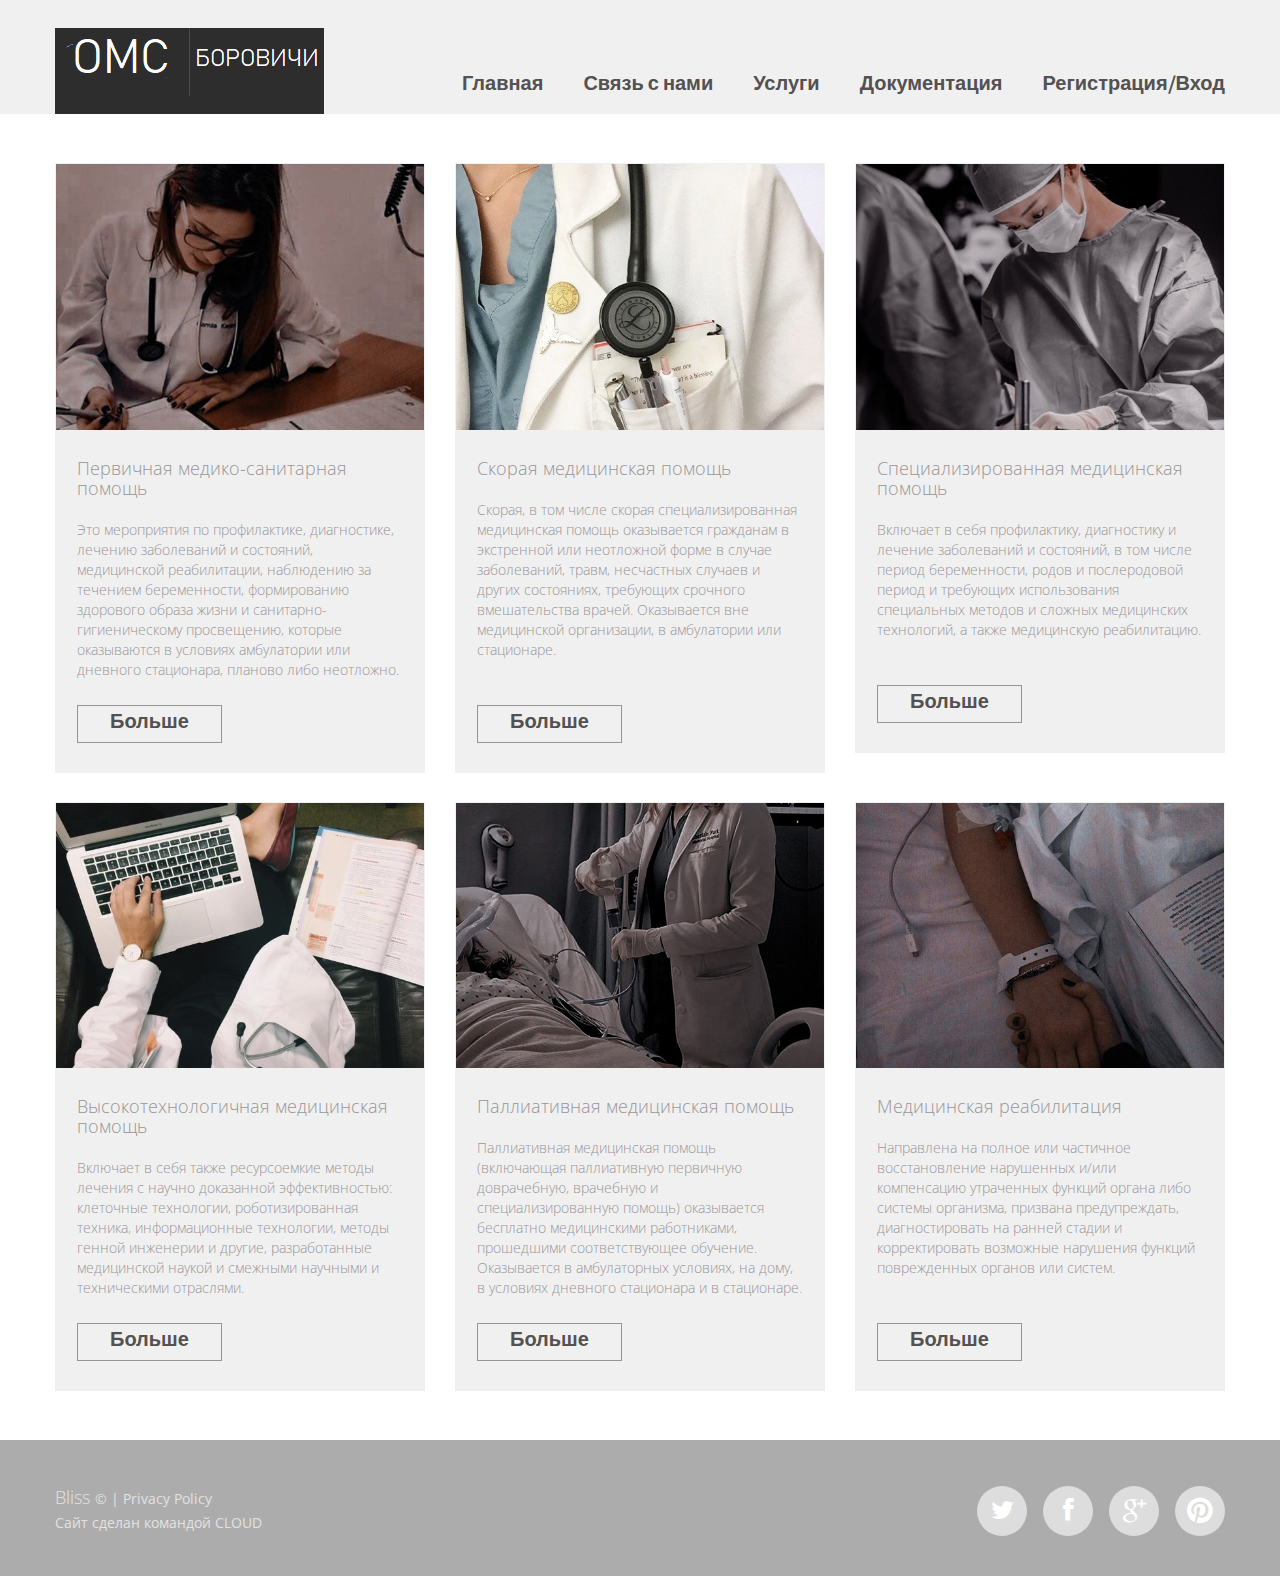
<file: Medicine/index-1.html>
<!DOCTYPE html>
<html lang="en">
<head>
<title>Услуги</title>
<meta charset="utf-8">
<link rel="icon" href="favicon.png">
<link rel="shortcut icon" href="images/favicon.ico" />
<link rel="stylesheet" href="css/stuck.css">
<link rel="stylesheet" href="css/style.css">
<link rel="stylesheet" href="css/touchTouch.css">
</head>

<body class="page1" id="top">

<header>

  <section id="stuck_container">
    <div class="container">
      <div class="row">
        <div class="grid_12">
        <h1>
          <a href="index.html">
            <img style="margin-top: -10%;" src="images/logo.png" alt="Logo alt">
          </a>
        </h1>  
          <div class="navigation">
            <nav>
              <ul class="sf-menu">
               <li><a href="index.html">Главная</a></li>
               <li><a href="index-4.html">Связь с нами</a></li>
               <li><a href="index-1.html">Услуги</a></li>
               <li><a href="index-3.html">Документация</a></li>
               <li><a href="index.html">Регистрация/Вход</a></li>
             </ul>
            </nav>         
            <div class="clear"></div>
          </div>
        </div>
      </div>
    </div>
  </section> 
</header>       

<section class="content gallery pad1"><div class="ic"></div>
  <div class="container">
    <div class="row">
      <div class="grid_4">
        <div class="gall_block">
          <div class="maxheight">
            <a href="images/bbig1.jpg" class="gall_item"><img src="images/HjVuNCPP9LA.jpg" alt=""></a>
            <div class="gall_bot">
            <div class="text1"><a href="#">Первичная медико-санитарная помощь</a></div>
            Это мероприятия по профилактике, диагностике, лечению заболеваний и состояний, медицинской реабилитации,
            наблюдению за течением беременности, формированию здорового образа жизни и санитарно-гигиеническому просвещению,
            которые оказываются в условиях амбулатории или дневного стационара, планово либо неотложно.
            <br>
            <a href="index-2.html" class="btn">Больше</a></div>
          </div>
        </div>
      </div>
      <div class="grid_4">
        <div class="gall_block">
          <div class="maxheight">
            <a href="index-2.html" class="gall_item"><img src="images/WeCAqwVzEfE.jpg" alt=""></a>
            <div class="gall_bot">
            <div class="text1"><a href="#">Скорая медицинская помощь</a></div>
            Скорая, в том числе скорая специализированная медицинская помощь оказывается гражданам в экстренной или неотложной
            форме в случае заболеваний, травм, несчастных случаев и других состояниях, требующих срочного вмешательства врачей.
            Оказывается вне медицинской организации, в амбулатории или стационаре.
            <br><br>
            <a href="index-2.html" class="btn">Больше</a></div>
          </div>
        </div>
      </div>
      <div class="grid_4">
        <div class="gall_block">
          <div class="maxheight">
            <a href="images/bbig3.jpg" class="gall_item"><img src="images/SDapgujSb5o.jpg" alt=""></a>
            <div class="gall_bot">
            <div class="text1"><a href="#">Cпециализированная медицинская помощь</a></div>
            Включает в себя профилактику, диагностику и лечение заболеваний и состояний, в том числе период беременности,
            родов и послеродовой период и требующих использования специальных методов и сложных медицинских технологий,
            а также медицинскую реабилитацию. 
            <br>
            <br>
            <a href="index-2.html" class="btn">Больше</a></div>
          </div>
        </div>
      </div>
      <div class="clear sep__1"></div>
      <div class="grid_4">
        <div class="gall_block">
          <div class="maxheight">
            <a href="images/bbig7.jpg" class="gall_item"><img src="images/xJYXeCw-y-M.jpg" alt=""></a>
            <div class="gall_bot">
            <div class="text1"><a href="#">Высокотехнологичная медицинская помощь</a></div>
            Включает в себя также ресурсоемкие методы лечения с научно доказанной эффективностью: клеточные технологии,
            роботизированная техника, информационные технологии, методы генной инженерии и другие, разработанные медицинской
            наукой и смежными научными и техническими отраслями.
            <br>
            <a href="index-2.html" class="btn">Больше</a></div>
          </div>
        </div>
      </div>
      <div class="grid_4">
        <div class="gall_block">
          <div class="maxheight">
            <a href="images/bbig8.jpg" class="gall_item"><img src="images/VE_NQ7fDFWs.jpg" alt=""></a>
            <div class="gall_bot">
            <div class="text1"><a href="#">Паллиативная медицинская помощь</a></div>
            Паллиативная медицинская помощь (включающая паллиативную первичную доврачебную, врачебную и
            специализированную помощь) оказывается бесплатно медицинскими работниками, прошедшими соответствующее обучение.
            Оказывается в амбулаторных условиях, на дому, в условиях дневного стационара и в стационаре.
            <br>
            <a href="index-2.html" class="btn">Больше</a></div>
          </div>
        </div>
      </div>
      <div class="grid_4">
        <div class="gall_block">
          <div class="maxheight">
            <a href="images/bbig9.jpg" class="gall_item"><img src="images/S05aJcLytww.jpg" alt=""></a>
            <div class="gall_bot">
            <div class="text1"><a href="#">Медицинская реабилитация</a></div>
            Направлена на полное или частичное восстановление нарушенных и/или компенсацию утраченных функций органа
            либо системы организма, призвана предупреждать, диагностировать на ранней стадии и корректировать возможные
            нарушения функций поврежденных органов или систем.
            <br>
            <br>
            <a href="index-2.html" class="btn">Больше</a></div>
          </div>
        </div>
      </div>
    </div>
  </div>
</section>
<footer id="footer">
  <div class="container">
    <div class="row">
      <div class="grid_12">  
        <div class="socials">
          <a href="https://twitter.com/Bliss81879245" class="fa fa-twitter"></a>
          <a href="https://www.facebook.com/profile.php?id=100069522518109" class="fa fa-facebook"></a>
          <a href="https://hangouts.google.com" class="fa fa-google-plus"></a>
          <a href="https://pin.it/2DkwS7g" class="fa fa-pinterest"></a>
        </div>
        <div class="copyright"><span class="brand">Bliss </span> &copy; <span id="copyright-year"></span> | <a href="#">Privacy Policy</a> <div>Сайт сделан командой <a href="" rel="nofollow">CLOUD</a></div>
        </div>
      </div>
    </div>
  </div> 
</footer> 
</body>
</html>
</file>
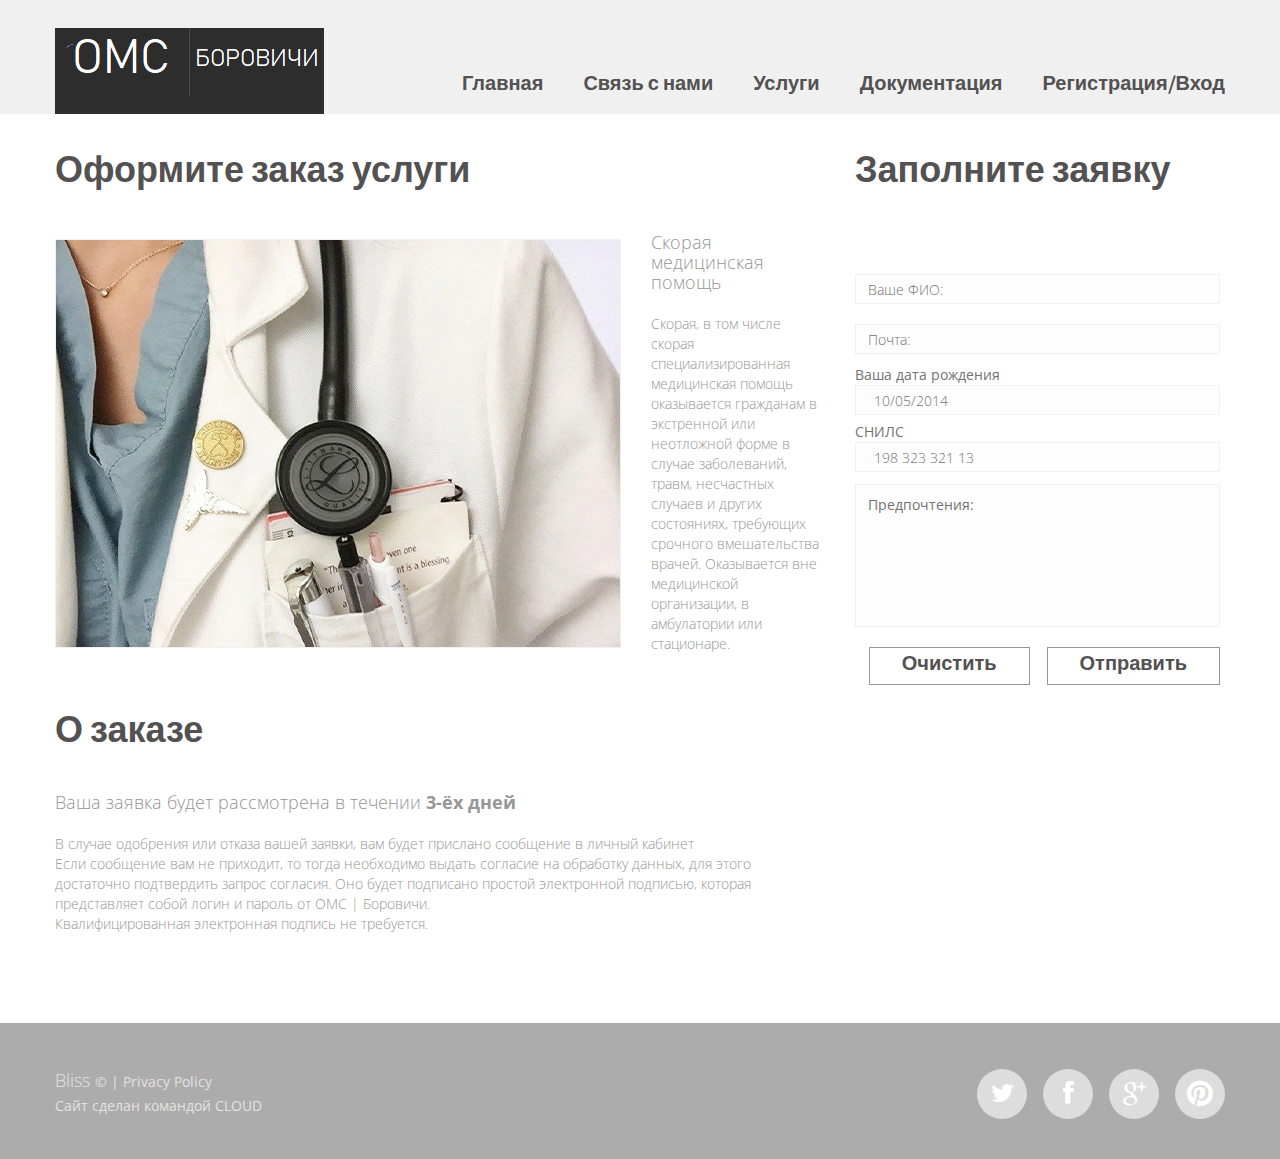
<file: Medicine/index-2.html>
<!DOCTYPE html>
<html lang="en">
<head>
<title>Заказ услуги</title>
<meta charset="utf-8">
<link rel="icon" href="favicon.png">
<link rel="shortcut icon" href="images/favicon.ico" />
<link rel="stylesheet" href="css/stuck.css">
<link rel="stylesheet" href="booking/css/booking.css">
<link rel="stylesheet" href="css/style.css">
<link rel="stylesheet" href="css/touchTouch.css">
</head>

<body class="page1" id="top">

<header>

  <section id="stuck_container">
    <div class="container">
      <div class="row">
        <div class="grid_12">
        <h1>
          <a href="index.html">
            <img style="margin-top: -10%;" src="images/logo.png" alt="Logo alt">
          </a>
        </h1>  
          <div class="navigation">
            <nav>
              <ul class="sf-menu">
               <li><a href="index.html">Главная</a></li>
               <li><a href="index-4.html">Связь с нами</a></li>
               <li><a href="index-1.html">Услуги</a></li>
               <li><a href="index-3.html">Документация</a></li>
               <li><a href="index.html">Регистрация/Вход</a></li>
             </ul>
            </nav>         
            <div class="clear"></div>
          </div>
        </div>
      </div>
    </div>
  </section> 
</header>              


<section class="content"><div class="ic"></div>
  <div class="container">
    <div class="row">
      <div class="grid_8">
        <h2>Оформите заказ услуги</h2>
        <img src="images/WeCAqwVzEfE.jpg" alt="" class="img_inner fleft inn__1">
        <div class="extra_wrapper">
          <div class="text1 tx__1"><a href="">Скорая медицинская помощь</a></div>
          <p>Скорая, в том числе скорая специализированная медицинская помощь оказывается гражданам в экстренной или неотложной форме в случае заболеваний, травм, несчастных случаев и других состояниях, требующих срочного вмешательства врачей. Оказывается вне медицинской организации, в амбулатории или стационаре.</p>
        </div>
        <div class="clear"></div>
        <h2>О заказе</h2>
        <div class="text1 tx__1"><a href="#"></a>Ваша заявка будет рассмотрена в течении <strong>3-ёх дней</strong></div>
        <p>В случае одобрения или отказа вашей заявки, вам будет прислано сообщение в личный кабинет<br>
        Если сообщение вам не приходит, то тогда необходимо выдать согласие на обработку данных, для этого
        достаточно подтвердить запрос согласия. Оно будет подписано простой электронной подписью,
        которая представляет собой логин и пароль от ОМС | Боровичи.<br>
        Квалифицированная электронная подпись не требуется.</p>
        <br>
      </div>
      <div class="grid_4">
        <h2>Заполните заявку</h2>
        <form id="bookingForm">
          <div class="tmInput">
              <input name="Name" placeHolder="Ваше ФИО:" type="text" data-constraints='@NotEmpty @Required @AlphaSpecial'>
          </div>
          <br>
        <div class="tmInput">
          <input name="Email" placeHolder="Почта:" type="text" data-constraints="@NotEmpty @Required @Email">
        </div>     
         <div class="clear f_sep1"></div>
          <strong class="dt">Ваша дата рождения</strong>
         <label class="tmDatepicker">
          <input type="text" name="Date"  placeHolder='10/05/2014' data-constraints="@NotEmpty @Required @Date">
        </label>
        <div class="clear"></div>
          <strong class="dt">СНИЛС</strong>
        <label class="tmDatepicker">
          <input type="text" name="Date"  placeHolder='198 323 321 13' data-constraints="@NotEmpty @Required @Date">
        </label>
        <div class="clear"></div>
        
        <div class="tmTextarea">
            <textarea name="Message" placeHolder="Предпочтения:"></textarea>
        </div>
        <div class="ta__right">
        <a href="#" class="btn" data-type="reset">Очистить</a>
        <a href="#" class="btn" data-type="submit">Отправить</a>
        </div>
    </form>
      </div>
    </div>
  </div>
</section>
<footer id="footer">
  <div class="container">
    <div class="row">
      <div class="grid_12">  
        <div class="socials">
          <a href="https://twitter.com/Bliss81879245" class="fa fa-twitter"></a>
          <a href="https://www.facebook.com/profile.php?id=100069522518109" class="fa fa-facebook"></a>
          <a href="https://hangouts.google.com" class="fa fa-google-plus"></a>
          <a href="https://pin.it/2DkwS7g" class="fa fa-pinterest"></a>
        </div>
        <div class="copyright"><span class="brand">Bliss </span> &copy; <span id="copyright-year"></span> | <a href="#">Privacy Policy</a> <div>Сайт сделан командой <a href="" rel="nofollow">CLOUD</a></div>
        </div>
      </div>
    </div>
  </div> 
</footer> 
</body>
</html>
</file>
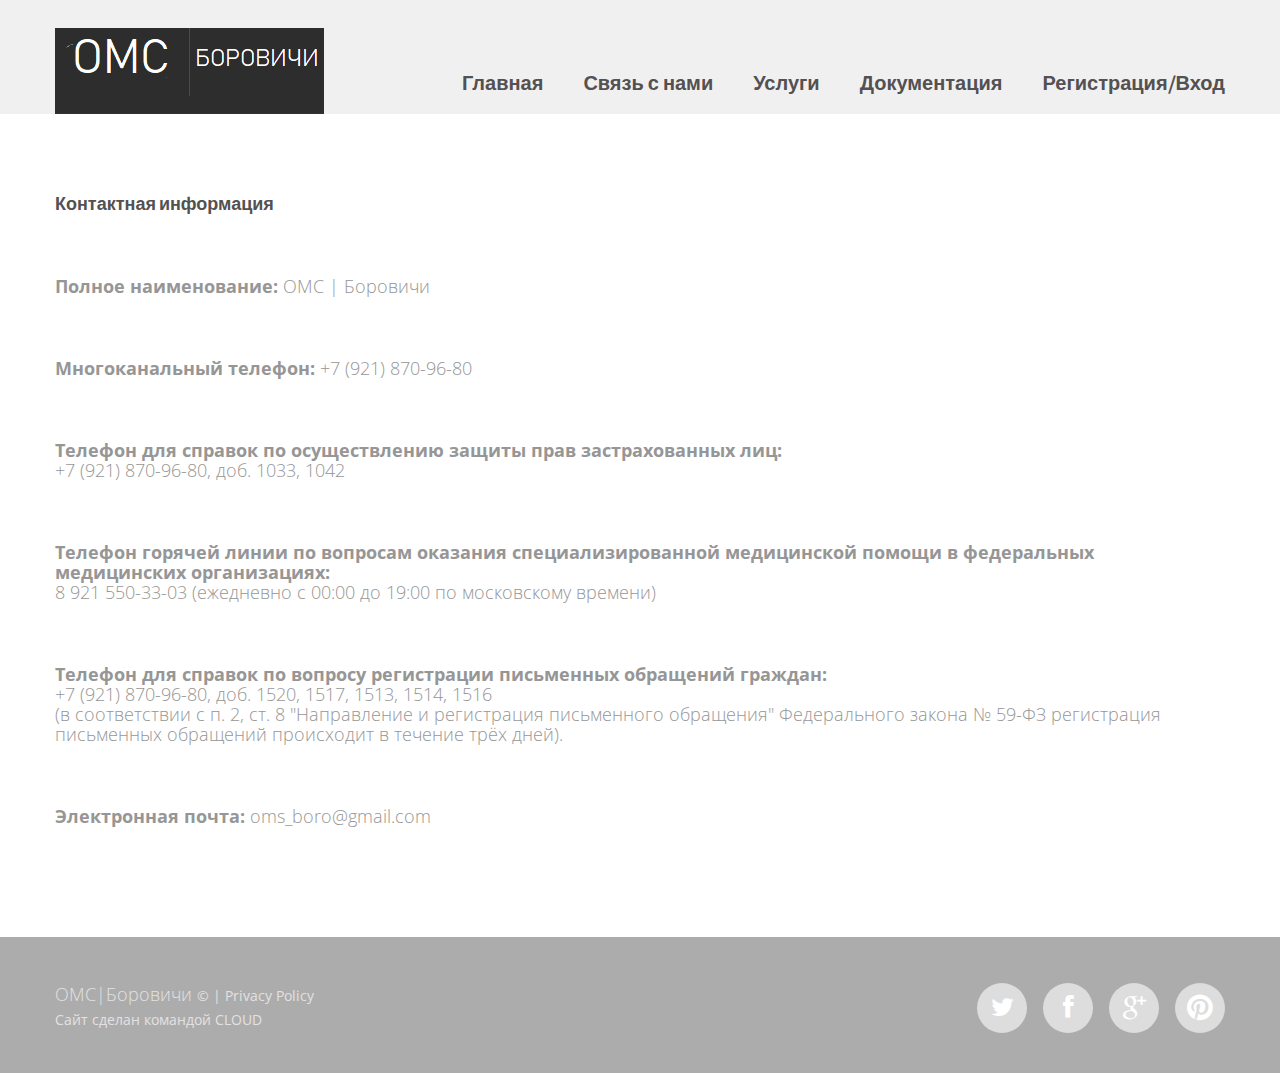
<file: Medicine/index-4.html>
<!DOCTYPE html>
<html lang="en">
<head>
<title>JО нас</title>
<meta charset="utf-8">
<link rel="icon" href="favicon.png">
<link rel="shortcut icon" href="images/favicon.ico" />
<link rel="stylesheet" href="css/stuck.css">
<link rel="stylesheet" href="booking/css/booking.css">
<link rel="stylesheet" href="css/style.css">
<link rel="stylesheet" href="css/touchTouch.css">
</head>

<body class="page1" id="top">

<header>

  <section id="stuck_container">
    <div class="container">
      <div class="row">
        <div class="grid_12">
        <h1>
          <a href="index.html">
            <img style="margin-top: -10%;" src="images/logo.png" alt="Logo alt">
          </a>
        </h1>  
          <div class="navigation">
            <nav>
              <ul class="sf-menu">
               <li><a href="index.html">Главная</a></li>
               <li><a href="index-4.html">Связь с нами</a></li>
               <li><a href="index-1.html">Услуги</a></li>
               <li><a href="index-3.html">Документация</a></li>
               <li><a href="index.html">Регистрация/Вход</a></li>
             </ul>
            </nav>         
            <div class="clear"></div>
          </div>
        </div>
      </div>
    </div>
  </section> 
</header>         
<section class="content"><div class="ic"></div>
  <div class="container">
    <br>
    <br>
    <br>
    <br>
    <h1 class="text1"><strong>Контактная информация</strong></h1>
    <br>
    <br>
    <br>
   <p class="text1"><strong>Полное наименование:</strong> ОМС | Боровичи</p>
   <br>
    <br>
    <br>
   <p class="text1"><strong>Многоканальный телефон:</strong> +7 (921) 870-96-80</p>
   <br>
    <br>
    <br>
   <p class="text1"><strong>Телефон для справок по осуществлению защиты прав застрахованных лиц:</strong><br>
    +7 (921) 870-96-80, доб. 1033, 1042</p>
    <br>
    <br>
    <br>
    <p class="text1"><strong>Телефон горячей линии по вопросам оказания специализированной медицинской помощи в федеральных медицинских организациях:</strong><br>
      8 921 550-33-03 (ежедневно с 00:00 до 19:00 по московскому времени)</p>
      <br>
    <br>
    <br>
    <p class="text1"><strong>Телефон для справок по вопросу регистрации письменных обращений граждан:</strong><br>
      +7 (921) 870-96-80, доб. 1520, 1517, 1513, 1514, 1516<br>
      (в соответствии с п. 2, ст. 8 "Направление и регистрация письменного обращения" 
      Федерального закона № 59-ФЗ регистрация письменных обращений происходит в течение трёх дней).
    </p>
    <br>
    <br>
    <br>
    <p class="text1"><strong>Электронная почта:</strong> oms_boro@gmail.com</p>
    <br>
    <br>
    <br>
  </div> 
</section>
  <footer id="footer">
    <div class="container">
      <div class="row">
        <div class="grid_12">  
          <div class="socials">
            <a href="index.html" class="fa fa-twitter"></a>
            <a href="index.html" class="fa fa-facebook"></a>
            <a href="index.html" class="fa fa-google-plus"></a>
            <a href="index.html" class="fa fa-pinterest"></a>
          </div>
          <div class="copyright"><span class="brand">ОМС|Боровичи </span> &copy; <span id="copyright-year"></span> | <a href="#">Privacy Policy</a> <div>Сайт сделан командой <a href="" rel="nofollow">CLOUD</a></div>
          </div>
        </div>
      </div>
    </div> 
</footer> 
</body>
</html>
</file>
<file: Medicine/css/stuck.css>
#stuck_container {
		-webkit-transition: all 0.4s ease;
		-moz-transition: all 0.4s ease;
		-ms-transition: all 0.4s ease;
		-o-transition: all 0.4s ease;
		transition: all 0.4s ease;
		z-index: 999;
		background-color: #f1f0f1;
}

.isStuck {
		-webkit-transition: all 0.2s ease;
		-moz-transition: all 0.2s ease;
		-ms-transition: all 0.2s ease;
		-o-transition: all 0.2s ease;
		transition: all 0.2s ease;
}


.isStuck .menuBox {
	margin: 0;

	-webkit-transition: all 0.4s ease;
	-moz-transition: all 0.4s ease;
	-ms-transition: all 0.4s ease;
	-o-transition: all 0.4s ease;
	transition: all 0.4s ease;
}

@media only screen and (max-width: 979px) {

	#stuck_container {
		position: relative !important;
		box-shadow: none;
		
	}
	.pseudoStickyBlock {
		height: 0 !important;
	}

	.isStuck {
	}
}

@media only screen and (max-width: 767px) {

	.isStuck {    

}
}
</file>
<file: Medicine/css/touchTouch.css>
#galleryOverlay{
	width:100%;
	height:100%;
	position:fixed;
	top:0;
	left:0;
	opacity:0;
	z-index:100000;
	background-color:#222;
	background-color:rgba(0,0,0,0.8);
	overflow:hidden;
	display:none;
	
	-moz-transition:opacity 1s ease;
	-webkit-transition:opacity 1s ease;
	transition:opacity 1s ease;
}

#galleryOverlay.visible{
	opacity:1;
}

#gallerySlider{
	height:100%;
	
	left:0;
	top:0;
	
	width:100%;
	white-space: nowrap;
	position:absolute;
	
	-moz-transition:left 0.4s ease;
	-webkit-transition:left 0.4s ease;
	transition:left 0.4s ease;
}

#gallerySlider .placeholder{
	background: url("../images/preloader.gif") no-repeat center center;
	height: 100%;
	line-height: 1px;
	text-align: center;
	width:100%;
	display:inline-block;
}

#gallerySlider .placeholder:before{
	content: "";
	display: inline-block;
	height: 50%;
	width: 1px;
	margin-right:-1px;
}

#gallerySlider .placeholder img{
	display: inline-block;
	max-height: 80%;
	max-width: 80%;
	width: auto !important;
	vertical-align: middle;
}

#gallerySlider.rightSpring{
	-moz-animation: rightSpring 0.3s;
	-webkit-animation: rightSpring 0.3s;
}

#gallerySlider.leftSpring{
	-moz-animation: leftSpring 0.3s;
	-webkit-animation: leftSpring 0.3s;
}

@-moz-keyframes rightSpring{
	0%{		margin-left:0px;}
	50%{	margin-left:-30px;}
	100%{	margin-left:0px;}
}

@-moz-keyframes leftSpring{
	0%{		margin-left:0px;}
	50%{	margin-left:30px;}
	100%{	margin-left:0px;}
}

@-webkit-keyframes rightSpring{
	0%{		margin-left:0px;}
	50%{	margin-left:-30px;}
	100%{	margin-left:0px;}
}

@-webkit-keyframes leftSpring{
	0%{		margin-left:0px;}
	50%{	margin-left:30px;}
	100%{	margin-left:0px;}
}

#prevArrow,#nextArrow{
	border:none;
	text-decoration:none;
	background:url('../images/arrowws.png') no-repeat;
	opacity:0.5;
	cursor:pointer;
	position:absolute;
	width:43px;
	height:58px;
	
	top:50%;
	margin-top:-29px;
	
	-moz-transition:opacity 0.2s ease;
	-webkit-transition:opacity 0.2s ease;
	transition:opacity 0.2s ease;
}

#prevArrow:hover, #nextArrow:hover{
	opacity:1;
}

#prevArrow{
	background-position:left top;
	left:40px;
}

#nextArrow{
	background-position:right top;
	right:40px;
}
</file>
<file: Medicine/css/style.css>
@import "grid.css";
@import "font-awesome.css";
@import "superfish.css";

@import url(//fonts.googleapis.com/css?family=Economica:400);
@import url(//fonts.googleapis.com/css?family=Economica:700);
@import url(//fonts.googleapis.com/css?family=Open+Sans:400);
@import url(//fonts.googleapis.com/css?family=Open+Sans:300);
@import url(//fonts.googleapis.com/css?family=Open+Sans:600);
@import url(//fonts.googleapis.com/css?family=Open+Sans:700);


@import url(//fonts.googleapis.com/css?family=Dosis);

html {
    width: 100%;
}
a[href^="tel:"] {
 color: inherit;
 text-decoration: none;
}

* {
    -webkit-text-size-adjust: none;
}

body {
    position: relative;
    background-color: #adacac;
    color: #969696;
    font: 300 14px/20px 'Open Sans', sans-serif;
}

.ic {
	border:0;
	float:right;
	background:#fff;
	color:#f00;
	width:50%;
	line-height:10px;
	font-size:10px;
	margin:-220% 0 0 0;
	overflow:hidden;
	padding:0
}

strong {
    font-weight: 700;
}

address {
    font-style: normal;
}

p {
    margin-bottom: 20px;
}

input, textarea {
    border-radius: 0 !important;
    outline: none !important;
    -webkit-appearance: none;

}


img {
    max-width: 100%;
}

h1, h2, h3, h4, h5, h6 {
    font-weight: bold;
    color: #535151;
    font-family: 'Economica', sans-serif;
}

h2 {
    font-size: 36px;
    line-height: 48px;
    padding-top: 38px;
    margin-bottom: 14px;
}

.page1 h2 {
    padding-top: 31px;
    margin-bottom: 39px;
}

ul {
    padding: 0;
    margin: 0;
    list-style: none;
}

.list {
    margin-top: -3px;
}

.list+h2 {
    padding-top: 109px;
}

.list li {
    font-size: 16px;
    color: #535151;
    padding-left: 22px;
    background: url(../images/marker.png) 0 9px no-repeat;
}

.list li+li {
    margin-top: 4px;
}

.shed  {
    margin-top: -19px;
}

.shed li {
    color: #fff;
    padding: 15px 10px 21px 68px;
    font: bold 30px/32px 'Economica', sans-serif;
    background-color: #303030;
}

.shed li span {
    font-size: 24px;
    position: relative;
    top: 3px;
}

.shed li+li {
    margin-top: 4px;
}

.shed li+li+li {
    margin-top: 3px;
}

a {
    text-decoration: none;
    color: inherit;
    outline: none;
    transition: 0.5s ease;
    -o-transition: 0.5s ease;
    -webkit-transition: 0.5s ease;
}

a:hover {
    color: #86cdd7;
}

.btn {
    display: inline-block;
    border: 1px solid #969696;
    color: #535151;
    margin-top: 24px;
    padding: 5px 32px 11px;
    font: bold 20px/20px 'Economica', sans-serif;
}

.btn:hover {
    color: #fff;
    border-color: #86cdd7;
    background-color: #86cdd7;
}

.link1 {
    margin-top: 29px;
    display: block;
    float: right;
    color: #fff;
    background-color: #2e2d2d;
    font-size: 24px;
    line-height: 36px;
    width: 36px;
    height: 36px;
    text-align: center;
    font-weight: bold;
    margin-bottom: 55px;
}

.link1:hover {
    background-color: #86cdd7;
    color: #fff;
}

.mb0 {
    margin-bottom: 0px !important;
}
.m0 {
    margin: 0 !important;
}
.pad0 {
    padding: 0 !important;
}


.img_inner {
    max-width: 100%;
    -moz-box-sizing: border-box;
    -webkit-box-sizing: border-box;
    -o-box-sizing: border-box;
    box-sizing: border-box;
    margin-bottom: 15px;
    margin-top: 3px;
}

.inn__1 {
    border: 1px solid #f2f1f2;
}

.page1 .img_inner {
    margin-top: 7px;
}

.fleft {
    float: left;
    width: auto !important;
    margin-right: 30px;
    margin-bottom: 0px;
}


.oh {
    overflow: hidden;
}
.fright {
    float: right !important;
}
.upp {
    text-transform: uppercase;
}

.alright {
    text-align: right;
}
.ta__center {
    text-align: center;
}

.ta__left {
    text-align: left;
}

.ta__right {
    text-align: right;
}

.wrapper, .extra_wrapper {
    overflow: hidden;
}
.clear {
    float: none !important;
    clear: both;
}

.oh {
    overflow: hidden;
}

.nowrap {
    white-space: nowrap;
}

.rel {
    position: relative;
}

header {
    display: block;
    position: relative;
    z-index: 800;
    padding-top: 28px;
    background-color: #f1f0f1;
}

header h1 {
    position: relative;
    text-align: center;
    z-index: 990;
    float: left;
}


header h1 a {
    display: inline-block;
    overflow: hidden;
    font-size: 0;
    line-height: 0;    
    text-indent: -999px;
    transition: 0s ease;
    -o-transition: 0s ease;
    -webkit-transition: 0s ease;
}

header h1 a img {
    display: block;
}

.content {
    padding-bottom: 114px;
    background-color: #fff;
}

.page1 .content {
    padding-bottom: 49px;
}

.pad1 {
    padding-top: 49px;
}

.ctn__1 {
    padding-bottom: 44px;
}

.banner {
    padding-top: 49px;
}

.bn__1 {
    background-color: #86cdd7 !important;
}

.bn__2 {
    background-color: #ffe5b9 !important;
}

.bann_capt {
    background-color: #aad4b3;
    color: #fff;
    padding-bottom: 22px;
    text-align: center;
    font: bold 36px/48px 'Economica', sans-serif;
}

.bann_title {
    padding: 6px 0 18px;
    width: 220px;
    margin: 0 auto 2px;
    background: url(../images/bann_sep.png) 0 bottom repeat-x;
}

.bann_capt  a {
    font-size: 20px;
}

.bann_capt  a:hover {
    color: #fff;
    text-decoration: underline;
}

.block1 .count {
    width: 119px;
    margin: 0 auto;
    height: 119px;
    text-align: center;
    font: 40px/116px 'Dosis', sans-serif;
    border-radius: 500px;
    border: 1px solid #939393;
    margin-bottom: 25px;
}

.block1 {
    text-align: center;
    padding: 49px 0;
}

.box {
    padding-bottom: 49px;
    background-color: #f1f0f1;
}

.box .btn {
    margin-top: 30px;
}

.box h2 {
    padding-top: 38px;
    margin-bottom: 16px;
}

.box strong.color1 {
    font-weight: 600;
}

.bq1 {
    background: url(../images/quotes.png) right 0 no-repeat;
    margin-top: -37px;
    padding-top: 12px;
    overflow: hidden;
}

.bq1 a {
    margin-top: 3px;
    float: right;
    display: block;
    font: bold 20px/48px 'Economica', sans-serif;
}

.bq1 a .fa {
    margin-right: 6px;
    position: relative;
    top: 1px;
    font-size: 18px;
    line-height: 48px;
}

.bq1 .fleft {
    margin-top: 5px;
    margin-right: 19px;
}

.bq_title {
    font-size: 16px;
    font-weight: 600;
    line-height: 20px;
    margin-bottom: 12px;
}

.block2 {
    margin-top: -22px;
    overflow: hidden;
}

.block2+.block2 {
    margin-top: 26px;
}

.block2 time {
    display: block;
    background-color: #000;
    text-align: center;
    width: 70px;
    float: left;
    margin-right: 30px;
    color: #fff;
    position: relative;
    top: 3px;
    padding: 15px 0 19px;
    font: bold 24px/30px 'Economica', sans-serif;
}

.form_title {
    font-size: 16px;
    position: relative;
    top: -1px;
    font-weight: normal;
}

.blog {
    margin-right: -1px;
    padding-top: 45px;
}

.blog +.blog  {
    padding-top: 40px;
}

.blog img {
    border: 1px solid #f2f1f2;
    -moz-box-sizing: border-box;
    -webkit-box-sizing: border-box;
    -o-box-sizing: border-box;
    box-sizing: border-box;
    margin-bottom: 21px;
}

.blog_title {
    margin-bottom: 17px;
    color: #535151;
    font-size: 24px;
    line-height: 30px;
    font-weight: normal;
}

.blog .btn {
    margin-top: 30px;
}

.blog table {
    border-top: 1px solid #d9d9d9;
    width: 100%;
    line-height: 40px;
    position: relative;
    top: 2px;
}

.blog table tr {
    border-bottom: 1px solid #d9d9d9;
}

.blog table .fa {
    font-size: 20px;
    color: #adacac;
    min-width: 24px;
    margin-right: 27px;
    line-height: 40px;
}

.blog table td+td .fa  {
    margin-right: 5px;
}

.blog table td:first-child {
    width: 238px;
}

.blog table td+td+td {
    text-align: right;
}

.block3 {
    overflow: hidden;
    margin-top: -2px;
}

.block3+.block3 {
    margin-top: 37px;
}

.block3+.block3 +.block3 {
    margin-top: 42px;
}

.block3 .fleft {
    margin-top: 5px;
    margin-right: 20px;
}

.block3 .text1 {
    margin-bottom: 22px;
    font-weight: normal;
    line-height: 24px;
}

.block3 .text1 time {
    display: block;
}
.gall_item {
    display: block;
    background: #86cdd7 url(../images/magnify.png) center center no-repeat;
}

.gall_item img {
    transition: 0.5s ease;
    -o-transition: 0.5s ease;
    -webkit-transition: 0.5s ease;
    width: 100%;
    height: auto;
    box-shadow: 0 0 #fff;
}

.gall_item:hover img {
    opacity: 0.2;
}

.gall_block {
    background-color: #f1f0f1;
    padding: 1px;
}

.gall_bot {
    padding: 28px 21px 30px;
}

.gall_bot .btn {
    position: relative;
    top: 1px;
}

.gall_bot  .text1 {
    margin-bottom: 22px;
}
.sep__1 {
    height: 29px;
}
.text1 {
    font-size: 18px;
    margin-bottom: 2px;
    line-height: 20px;
}

.tx__1 {
    margin-bottom: 22px;
}

.fw {
    font-weight: 600;
}

.color1 {
    color: #535151;
}

.color2 {
    color: #eee;
}

.td_underline {
    text-decoration: underline;
}

.map {
    overflow: hidden;
    padding-top: 3px;
    padding-bottom: 22px;
}

.map figure {
    position: relative;
    display: block;
    width: 100%;
    -moz-box-sizing: border-box;
    -webkit-box-sizing: border-box;
    -o-box-sizing: border-box;
    box-sizing: border-box;
}

.map figure iframe {
    width: 100%;
    height: 445px;
    max-width: 100%;
}

.map_block {
    padding-top: 20px;
    color: #535151;
    font-size: 16px;
    line-height: 30px;
    font-weight: normal;
}

.map_block+.map_block {
   padding-top: 24px; 
}

.map_block  .map_title {
    margin-bottom: 4px;
    font-weight: 600;
}

.address1 {
    padding-top: 3px;
    display: block;
    float: left;
}

.address1+.address1 {
    margin-left: 60px;
}

.address1 dd span {
    min-width: 85px;
    display: inline-block;
    text-align: left;
}

.address1 dd span.col1 {
    min-width: 0;
}
#footer {
    display: block;
    padding: 50px 0 40px;
    color: #e2e2e2;
    font-size: 14px;
    line-height: 18px;
}

.copyright {
    font-weight: normal;
    float: left;
}

.copyright .brand {
    position: relative;
    top: -2px;
    font-weight: 300;
    font-size: 18px;
}

.copyright div {
    padding-top: 6px;
}

.copyright div a:hover {
    color: #535a5f;
}

.socials {
    float: right;
    color: #fff;
    margin-top: -4px;
    overflow: hidden;
}

.socials .fa {
    background-color: #ddd;
    font-size: 25px;
    float: left;
    line-height: 50px;
    width: 50px;
    height: 50px;
    border-radius: 500px;
    text-align: center;
}

.socials .fa:hover {
    color: #fff;
    background-color: #303030;
}

.socials .fa +.fa {
    margin-left: 16px;
}

.socials .fa.fa-pinterest {
    font-size: 30px;
}

#toTop {
    display: none;
    text-decoration: none;
    position: fixed;
    bottom: 40px;
    left: 51%;
    margin-left: 640px;
    overflow: hidden;
    width: 43px;
    height: 28px;
    border: none;
    text-indent: -999px;
    z-index: 20;
    background: url(../images/totop.png) no-repeat left 0; 
    transition: 0s ease;
    -o-transition: 0s ease;
    -webkit-transition: 0s ease;
}
#toTop:hover {
    outline: none;
    background-position: right 0;
}

@media only screen and (max-width: 1199px) {
   .extra_wrapper {
        overflow: visible;
    }

    .shed li {
        padding-left: 10px;
        text-align: center;
    }

    #bookingForm > strong + .controlHolder {
        float: none;
        width: 100%;
        padding-top: 4px;
        clear: both;
    }

    .fl1 {
        width: 100%;
        margin: 0 !important;
        float: none !important;
    }

    .tmSelect.auto, .tmSelect2.auto {
        width: 200px;
    }

    .clear.height1 {
        height: 10px !important;
    } 
}
@media only screen and (max-width: 979px) {

    .fleft {
        margin-right: 10px;
    }

    .blog table td:first-child {
        width: 185px;
    }

    .tmSelect.auto, .tmSelect2.auto {
        width: 150px;
    }

    .bq1 {

        padding-top: 30px;
    }

    .address1 {
        float: none;
    }

    .address1 +.address1  {
        margin-left: 0;
        margin-top: 30px;
    }
    
     .map figure,  
     .map figure iframe,  
     #form input,
     #form textarea,  
     #form .success {
        width: 100% !important;
        float: none !important;
    }
     #form .success {
         -moz-box-sizing: border-box;
         -webkit-box-sizing: border-box;
         -o-box-sizing: border-box;
         box-sizing: border-box;
    }

     .map figure {
     height: auto !important;
    }

    .map figure {
    	margin-bottom: 15px;
    }

    .nowrap {
        white-space: normal;
    }


    .address1 dd span  {
        min-width: 0;
    }
}

@media only screen and (max-width: 767px) {
  
    .banner>img {
        width: 100%;
    }
    .tmSelect.auto, .tmSelect2.auto {
        width: 340px;
    }

    .sep__1 {
        height: 0;
    }

    .gall_block {
        margin-bottom: 35px;
    }

    .img_inner img {
    	width: 100%;
    }

    .img_inner {
        margin-top: 40px !important;
        width: 100% !important;
        float: none !important;
        margin-right: 0 !important;
        margin-bottom: 20px !important;
    }

    .box  {
        padding-left: 20px;
        padding-right: 20px;
    }

    .box div {
        margin: 0 !important;
        width: auto;
    }


    header h1 {
        padding-top: 15px;
        position: relative !important;
        margin-bottom: 20px;
        padding-left: 0;
        float: none;
        left: 0;
        text-align: center;
    }

    header h1 a {
        max-width: 90%;
        width: auto;
        display: inline-block;
        height: auto;
    }

    .map figure iframe {
        height: 300px;
    }

    .content .noresize {
        width: auto !important;
        float: left !important;
        margin-right: 20px !important;
        margin-top: 4px !important;
    }

    .img_inner {
        margin-top: 30px;
    }
    .none {
        clear: both;
    }

    .socials {
        float: none;
        padding-bottom: 20px;
    }
}


@media only screen and (max-width: 479px) {
    

    .tmSelect.auto, .tmSelect2.auto {
        width: 180px;
    } 

    .blog table td:first-child  .fa {
        display: block;
    }

    .blog table td:first-child {
        width: auto;
    }
}
</file>
<file: Medicine/booking/css/booking.css>
@import '../font/font-awesome.css';

#bookingForm {
  padding-top: 42px;
  position: relative;
  display: block;
  padding-right: 5px;
  color: #737272;
    font: 300 14px/20px 'Open Sans', sans-serif;
}

#bookingForm .btn {
  margin-top: 15px;
}

#bookingForm .btn+.btn {
  margin-left: 13px;
}

.f_sep1 {
  height: 4px;
}

.tmInput {
  position: relative;
}

.mr0 {
  margin-right: 0;
}

.tmTextarea {
  padding-top: 12px;
}

.fl1 {
  width: 152px;
  float: left;
  margin-top: -7px;
}

.fl1 +.fl1  {
  margin-left: 61px;
}

.fl1 em {
  font-style: normal;
  padding-top: 12px;
  display: block;
  float: left;
}

.fl1 em +div {
  float: right;
}

.tmInput {
    width: 100%;
}


.height1 {
  height: 44px !important;
}

.fl1 em +.controlHolder {
  margin-bottom: 0;
}

.tmSelect {
  margin-bottom: 8px !important;
}


.tmInput {
  margin-right: 47px;
}

#bookingForm input,
#bookingForm textarea {
  outline: none;
  -webkit-box-sizing: border-box;
  -moz-box-sizing: border-box;
  box-sizing: border-box;
  padding: 5px 12px;
  width: 100%;
  color: #737272;
  font: 300 14px/20px 'Open Sans', sans-serif;
  border: 1px solid #f1f1f1;
  background: #fdfdfd;
  height: 30px;
 
}

#bookingForm textarea {
  resize: none;
  padding-top: 10px !important;
  font: 14px/20px 'Open Sans', sans-serif;
  height: 143px !important;
   -webkit-box-sizing: border-box;
  -moz-box-sizing: border-box;
  box-sizing: border-box;

}



#bookingForm input::-webkit-input-placeholder { 
  color: #737272; 
}

input::-webkit-input-placeholder ,
textarea::-webkit-input-placeholder 
{color:#737272;}

input::-moz-placeholder,
textarea::-moz-placeholder
{color:#737272;}

#bookingForm input:focus,
#bookingForm textarea:focus {
  background: #fff;
}

.controlHolder {
  position: relative;
  margin-bottom: 12px;
}

.error-message {
  position: absolute;
  top: 31px;
  white-space: nowrap;
  right: 0px;
  font-weight: normal;
  text-align: right;
  font-size: 10px;
  line-height: 1em;
  color: gray;
  z-index: 4;
  color: #fe5353;
}
.success-message {
  position: relative;
  text-align: left;
  color: gray;
  margin: 5px 0px;
  color: #000;
}
.tmSelect,
.tmSelect2 {
  clear: both;
  width: 100%;
  margin: 0px;
}
.tmSelect li,
.tmSelect2 li {
  position: relative;
  list-style: none;

}
.tmSelect span,
.tmSelect2 span,
.tmSelect input[type=text],
.tmSelect2 input[type=text] {
  position: relative;
  cursor: pointer;
  display: block;
  left: 0;
  top: 0;
  margin: 0;
}
.tmSelect:after,
.tmSelect2:after {
  content: '\f002';
  position: absolute;
  top: 8px;
  right: 9px;
  font: normal normal 18px 'FontAwesome';
  color: #ccc;
  z-index: 4;
}
.tmSelect.auto,
.tmSelect2.auto {
  cursor: pointer;
  padding: 0;
  margin: 6px 0 20px 0;
  color: #737272;
  font: 300 14px/20px 'Open Sans', sans-serif;
  border: 1px solid #f1f1f1;
  background: #fdfdfd;
  width: 95px;
  height: 30px;
  float: right;
  -webkit-box-sizing: border-box;
  -moz-box-sizing: border-box;
  box-sizing: border-box;
}
.tmSelect.auto span,
.tmSelect2.auto span {
  background: transparent;
}
.tmSelect.auto:focus,
.tmSelect2.auto:focus {
  background: #fff;
}
.tmSelect.auto ul,
.tmSelect2.auto ul {
  margin: 0px 0 0;
  float: right;
  -webkit-box-sizing: border-box;
  -moz-box-sizing: border-box;
  box-sizing: border-box;
  width: 55px;
}
.tmSelect.auto > li:first-child > span,
.tmSelect2.auto > li:first-child > span {
  padding: 4px 8px 6px;
  color: #737272;
  width: 100%;
  z-index: 10;
  position: relative;
  -webkit-box-sizing: border-box;
  -moz-box-sizing: border-box;
  box-sizing: border-box;
}
.tmSelect ul,
.tmSelect2 ul,
.tmSelect .transformSelectDropdown,
.tmSelect2 .transformSelectDropdown {
  position: absolute;
  width: 100%;
  max-height: 210px;
  padding: 0px 0px;
  top: 29px;
  margin: 0px;
  right: 0;
  border: 1px #ccc solid;
  color: #737272;
  min-height: 65px;
  background: #fff;
  font: 12px/18px Arial, sans-serif;
  -webkit-box-sizing: border-box;
  -moz-box-sizing: border-box;
  box-sizing: border-box;
  box-shadow: none;
  z-index: 999;
}
.tmSelect ul:focus,
.tmSelect2 ul:focus,
.tmSelect .transformSelectDropdown:focus,
.tmSelect2 .transformSelectDropdown:focus {
  background: #fff;
}
.tmSelect ul span,
.tmSelect2 ul span,
.tmSelect .transformSelectDropdown span,
.tmSelect2 .transformSelectDropdown span {
  border: 0;
  color: #737272;
  padding: 0px 9px;
  text-align: center;
  line-height: 17px;
}
.tmSelect ul span:hover,
.tmSelect2 ul span:hover,
.tmSelect .transformSelectDropdown span:hover,
.tmSelect2 .transformSelectDropdown span:hover {
  background: #e7e6e6;
}
.tmSelect ul li input[type=checkbox],
.tmSelect2 ul li input[type=checkbox] {
  position: relative;
  top: 2px;
  margin: 0 5px 0 0;
  cursor: pointer;
}
.tmSelect2:after {
  content: '';
  background-color: #e7e6e6;
  border: 1px solid #e1e1e1;
  width: 21px;
  height: 20px;
  text-align: center;
  color: #adaeaf;
  font-size: 14px;
  line-height: 23px;
  right: 4px;
  margin-top: 2px;
}
.trans-element-radio {
  display: inline-block;
  display: block;
  zoom: 1;
  width: 15px;
  height: 15px;
  cursor: pointer;
}
.tmRadio {
  padding-left: 0;
}
.tmRadio p {
  padding-bottom: 0;
  margin-bottom: 0;
  padding-top: 0px;
  position: relative;
  top: -6px;
}
.tmRadio p {
  padding-bottom: 0;
  margin-bottom: 3px;
  padding-left: 30px;
}
.tmRadio input {
  margin-right: 5px;
}
.tmRadio .unchecked,
.tmRadio .checked {
  position: relative;
  cursor: pointer;
  margin-right: 5px;
}

.tmRadio strong {
  margin-left: 30px;
}

.tmRadio {
  margin-left: -30px !important;
}
.tmRadio .unchecked:after,
.tmRadio .checked:after {
  content: '\f10c';
  position: relative;
  top: 1px;
  font: normal normal 20px 'FontAwesome';
  color: #adaeaf;
}
.tmRadio .checked:after {
  content: '\f05d';
  color: #98a6b3;
}
.trans-element-checkbox {
  cursor: pointer;
  zoom: 1;
}
.trans-element-checkbox span {
  padding-left: 40px;

}
.trans-element-checkbox.checked:after {
  content: '\f046';
}
.trans-element-checkbox:after {
  content: '\f096';
  position: relative;
  display: inline-block;
  top: 2px;
  width: 17px;
  font: normal normal 18px 'FontAwesome';
  color: #ccc;
}
.trans-element-checkbox.unchecked:after {
  content: '\f096';
}
.tmCheckbox,
.tmRadio {
  margin-left: 0;
  padding-left: 0;
  padding: 0;
}
.tmCheckbox span,
.tmRadio span {
  position: relative;
  margin-right: 10px;
  top: 1px;
}
.tmDatepicker {
  position: relative;
  margin-bottom: 20px;
}

#bookingForm>strong {
  display: block;
  font-weight: normal;
  float: left;
  padding-top: 7px;
}


#bookingForm>strong+.controlHolder {
  width: 282px;
  float: right;
  padding-top: 1px;
  padding-bottom: 1px;
}

.tmDatepicker {
  display: block;
  margin-bottom: 0;
}

.ui-datepicker {
  padding: 10px;
  width: 300px;
  font-size: 13px;
  display: none;
  z-index: 100 !important;
  -webkit-box-sizing: border-box;
  -moz-box-sizing: border-box;
  box-sizing: border-box;
  -webkit-border-radius: 4px;
  -moz-border-radius: 4px;
  color: #737272;
  font: 300 14px/20px 'Open Sans', sans-serif;
  border: 1px solid #f1f1f1;
  background: #fdfdfd;
}
.ui-datepicker:focus {
  background: #fff;
}
.ui-datepicker a {
  color: #777;
}
.ui-datepicker a:hover {
  color: #000;
  text-decoration: none;
}
.ui-datepicker-prev,
.ui-datepicker-next {
  cursor: pointer;
  float: left;
}
.ui-datepicker-next {
  float: right;
}
.ui-datepicker-title {
  text-align: center;
}
.ui-datepicker-calendar {
  margin: 10px 11px;
}
.ui-datepicker-calendar td {
  padding: 1px 10px;
  text-align: center;
}
.ui-datepicker-calendar .ui-datepicker-current-day,
.ui-datepicker-calendar .ui-datepicker-today {
  -webkit-box-shadow: 0px 0px 5px 0px rgba(0, 0, 0, 0.2);
  -moz-box-shadow: 0px 0px 5px 0px rgba(0, 0, 0, 0.2);
  box-shadow: 0px 0px 5px 0px rgba(0, 0, 0, 0.2);
  -webkit-border-radius: 4px;
  -moz-border-radius: 4px;
  border-radius: 4px;
  padding: 6px 15px;
  border: 1px #ccc solid;
  background: #f5f5f5;
  color: #000;
  font-weight: normal;
  padding: 3px;
}
.ui-datepicker-calendar .ui-datepicker-current-day:hover,
.ui-datepicker-calendar .ui-datepicker-today:hover {
  background: #efefef;
}
.ui-datepicker-calendar .ui-datepicker-today {
  border-color: #fff;
}
button.ui-state-default {
  border: none;
  padding: 3px 7px;
  font: 12px/18px Arial, sans-serif;
  -webkit-box-shadow: 0px 0px 5px 0px rgba(0, 0, 0, 0.2);
  -moz-box-shadow: 0px 0px 5px 0px rgba(0, 0, 0, 0.2);
  box-shadow: 0px 0px 5px 0px rgba(0, 0, 0, 0.2);
  -webkit-border-radius: 4px;
  -moz-border-radius: 4px;
  border-radius: 4px;
  padding: 6px 15px;
  border: 1px #ccc solid;
  background: #f5f5f5;
  color: #000;
  font-weight: normal;
}
button.ui-state-default:hover {
  background: #efefef;
}
.ui-datepicker-close {
  float: right;
}
.clearfix {
  *zoom: 1;
}
.clearfix:before,
.clearfix:after {
  display: table;
  content: "";
  line-height: 0;
}
.clearfix:after {
  clear: both;
}
.hide-text {
  font: 0/0 a;
  color: transparent;
  text-shadow: none;
  background-color: transparent;
  border: 0;
}


#bookingForm .tmDatepicker input {
  padding-left: 18px;
}
</file>
